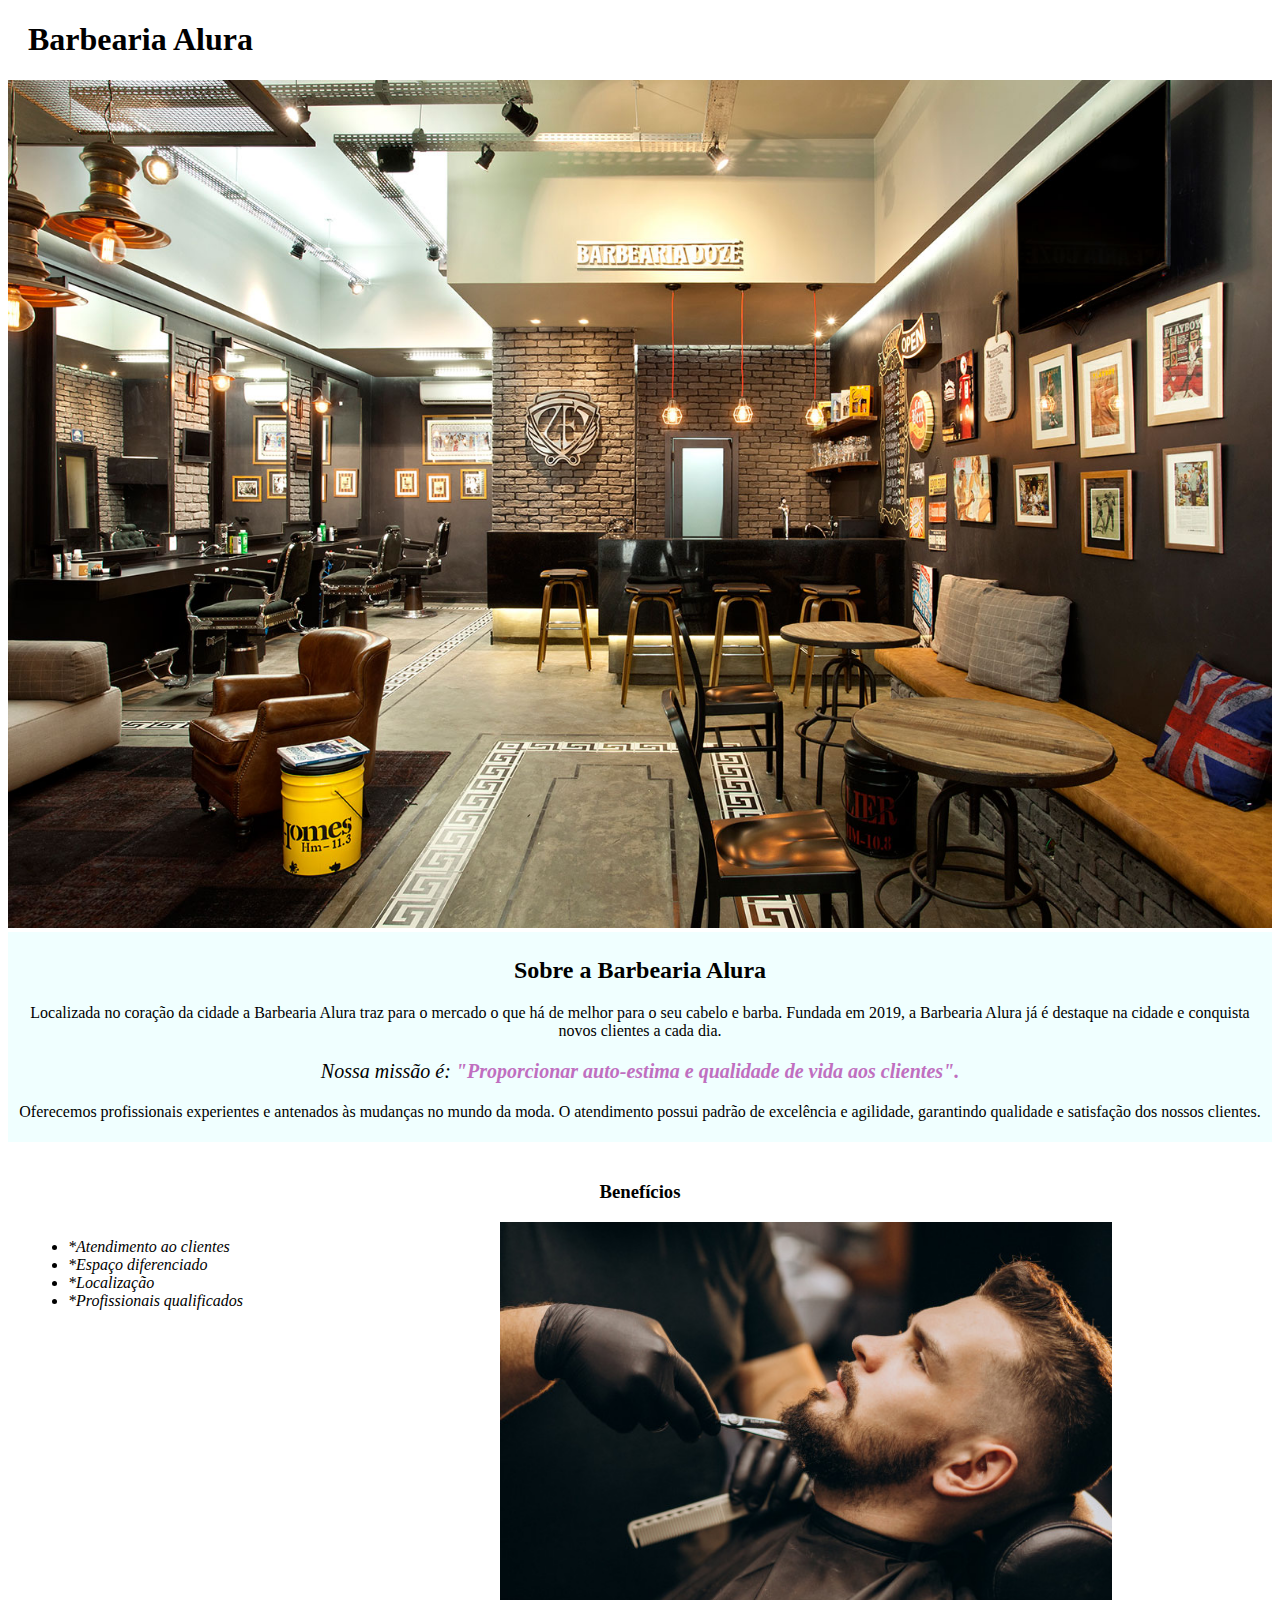
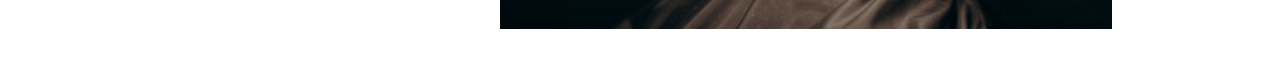
<file: index.html>
<!DOCTYPE html>
    
<html lang="pt-br">  
    <head>
        <meta charset="utf-8">
        <title>Barbearia Alura</title>
        <link rel ="stylesheet" href="Style-Principal.css">
    </head>
    <body> 
        <header><h1 class="titulo">Barbearia Alura</h1></header>       
        <img id="banner" src="Imagens/barbearia.jpg">
        <div class="principal">
            <h2 class="tituloCentralizado">Sobre a Barbearia Alura</h2>

            <p>Localizada no coração da cidade a Barbearia Alura traz para o mercado o que há de melhor para o seu cabelo e barba. Fundada em 2019, a Barbearia Alura já é destaque na cidade e conquista novos clientes a cada dia.</p>

            <p id="missao"><em>Nossa missão é: <strong>"Proporcionar auto-estima e qualidade de vida aos clientes".</strong></em></p>

            <p>Oferecemos profissionais experientes e antenados às mudanças no mundo da moda. O atendimento possui padrão de excelência e agilidade, garantindo qualidade e satisfação dos nossos clientes.</p>
        </div>
        <div class = "beneficios">
            <h3 class="tituloCentralizado">Benefícios</h3>        
            <ul>
                <li class="itensBeneficios">*Atendimento ao clientes</li>
                <li class="itensBeneficios">*Espaço diferenciado</li>
                <li class="itensBeneficios">*Localização</li>
                <li class="itensBeneficios">*Profissionais qualificados</li>
            </ul>
            <img src="Imagens/beneficios.jpg" class="imagemBeneficios">
        </div>
    </body>    
</html>
</file>
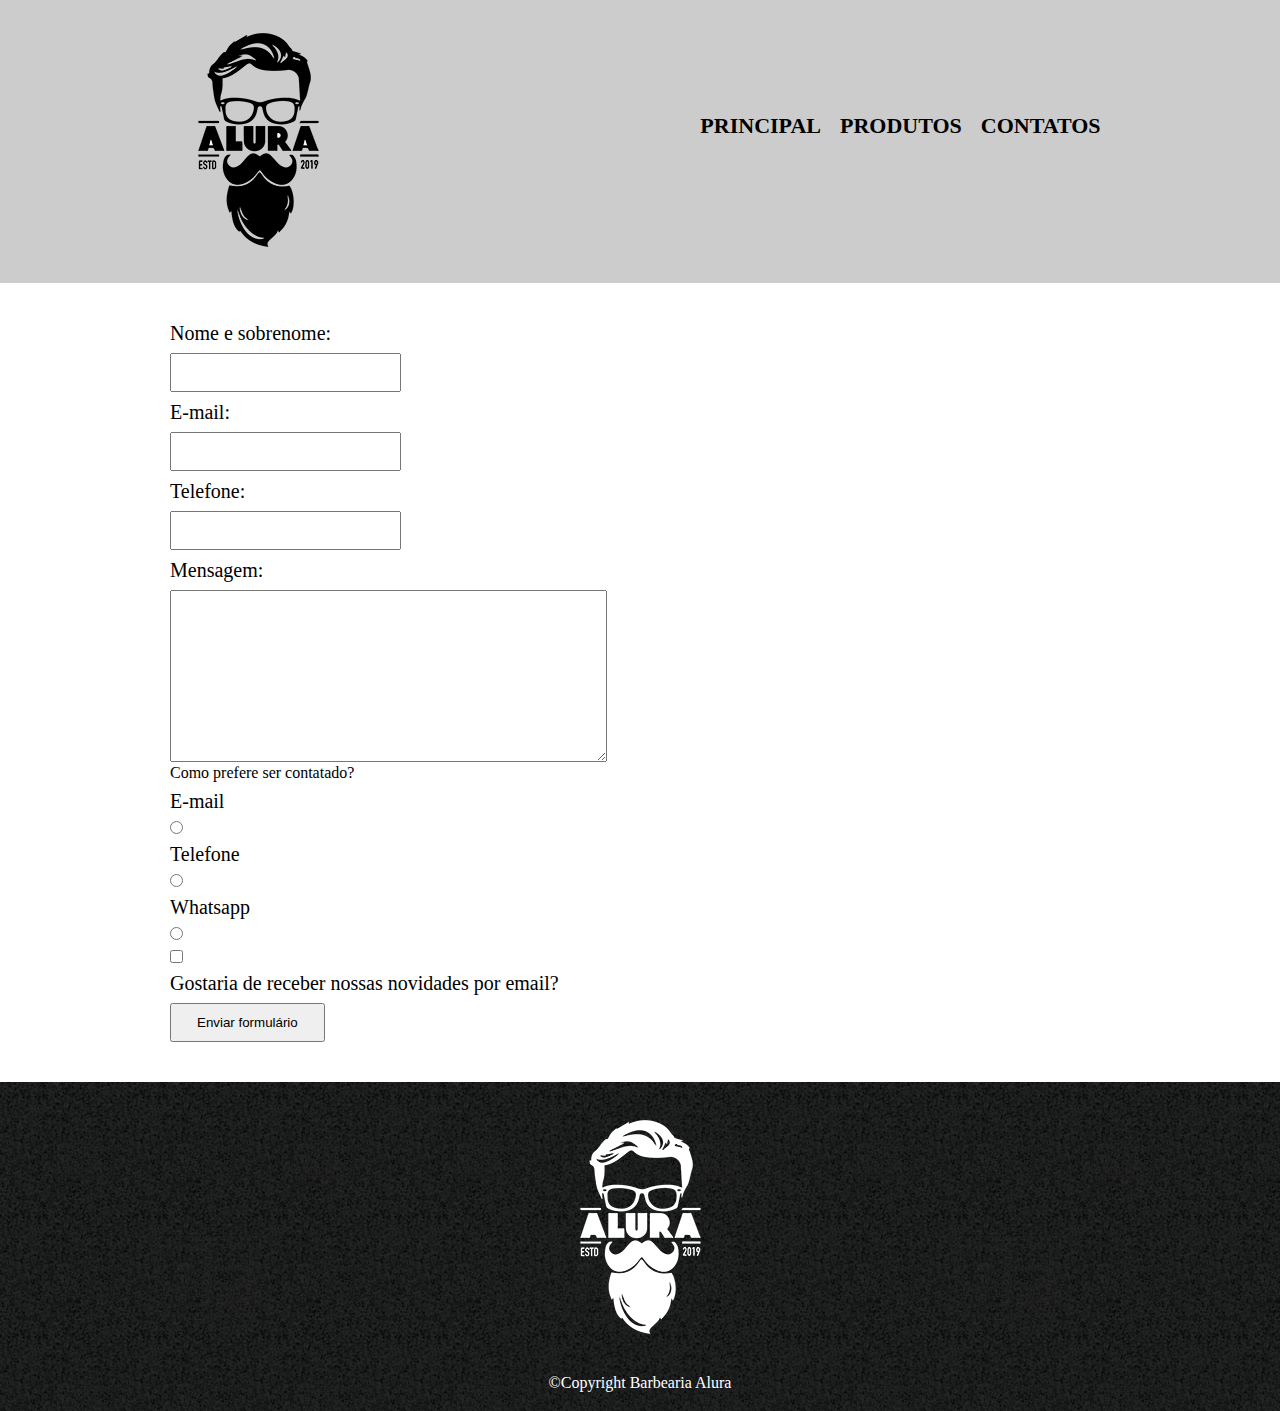
<file: contatos.html>
<!Doctype html>
<html lang="pt-br">
    <head>
        <meta charset="utf-8">
        <link rel="stylesheet" href="reset.css">
        <link rel="stylesheet" href="Style.css">
        <title>Contato</title>
    </head>
    <body>
        <header>
            <div class="caixa">
                <h1><img src="Imagens/logo.png"></h1>
                
                <nav>
                    <ul>
                        <li><a href="index.html">Principal</a></li>
                        <li><a href="produtos.html">Produtos</a></li>
                        <li><a href="contato.html">Contatos</a></li>
                    </ul>
                </nav>
            </div>
        </header>

        <main>
            <form>
                <label for="nomeSobrenome">Nome e sobrenome:</label>
                <input title="nome" type="text" id="nomeSobrenome">
                
                <label for="email">E-mail:</label>
                <input title="e-mail" type="text" id="email">
            
                <label for="telefone">Telefone:</label>
                <input title="telefone" type="text" id="telefone">

                <label for="mensagem">Mensagem:</label>
                <textarea cols="50" rows="10" id="mensagem"></textarea>

                <div>
                    <p>Como prefere ser contatado?</p>
                    <label for="emailRadio">E-mail</label>
                    <input type="radio" name="contatoRadio"  value="email" id="emailRadio">

                    <label for="telefoneRadio">Telefone</label>
                    <input type="radio" name="contatoRadio" value="telefone" id="telefoneRadio">

                    <label for="whatsappRadio">Whatsapp</label>
                    <input type="radio" name="contatoRadio" value="whatsapp" id="whatsappRadio">
                </div>
                
                
                <label for="checkBoxNovidade">
                    <input type="checkbox" value="receberNovidade" id="checkBoxNovidade"> Gostaria de receber nossas novidades por email?                
                </label>
                    
                <input type="submit" value="Enviar formulário">
            </form>
        </main>

        <footer>
            <img src="Imagens/logo-branco.png">
            <p class="copyright">&#169;Copyright Barbearia Alura</p>
        </footer>
    </body>
</html>
</file>
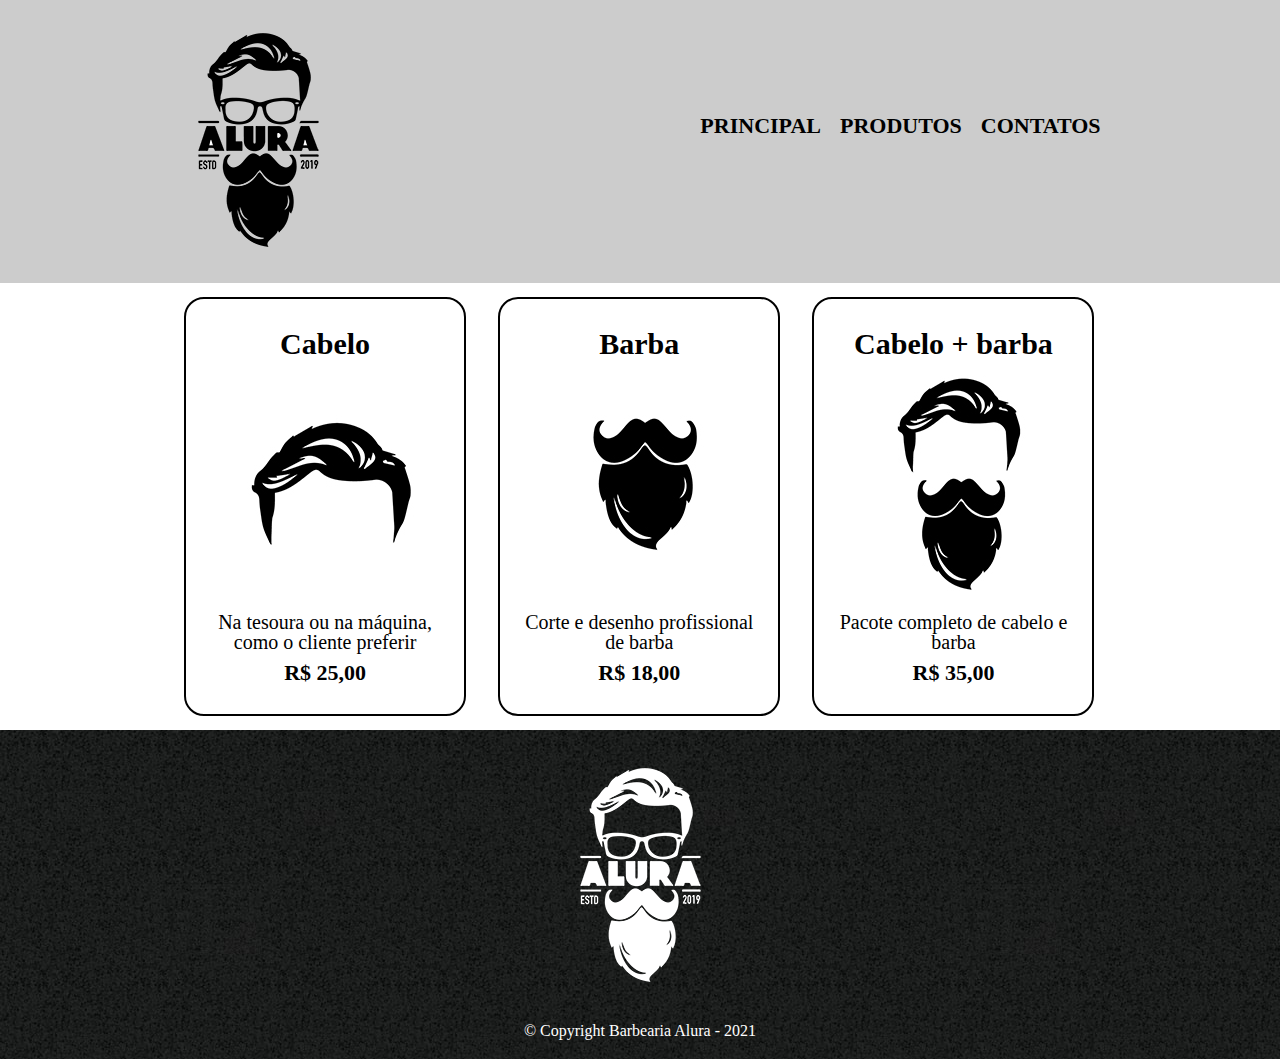
<file: produtos.html>
<!Doctype html>
<html lang="pt-br">
    <head>
        <meta charset="utf-8">
        <Title>Produtos - Barbearia Alura</Title>
        
        <link rel="stylesheet" href="reset.css">
        <link rel="stylesheet" href="Style.css">        
    </head>
    <body>
        <header>
            <div class="caixa">
                <h1><img src="Imagens/logo.png" class="logo"></h1>
                <nav>
                    <ul>
                        <li><a href="index.html">Principal</a></li>
                        <li><a href="produtos.html">Produtos</a></li>
                        <li><a href="contatos.html">Contatos</a></li>
                    </ul>
                </nav>
            </div>
        </header>
    
        <main>
            <ul class="produtos">
                <li>
                    <h2>Cabelo</h2>
                    <img src="Imagens/cabelo.jpg">
                    <p class="produtoDescricao">Na tesoura ou na máquina, como o cliente preferir</p>
                    <p class="produtoPreco">R$ 25,00</p>
                </li>
                <li>
                    <h2>Barba</h2> 
                    <img src="Imagens/barba.jpg">
                    <p class="produtoDescricao">Corte e desenho profissional de barba</p>
                    <p class="produtoPreco">R$ 18,00</p>
                </li>
                <li>
                    <h2>Cabelo + barba</h2> 
                    <img src="Imagens/cabelo+barba.jpg">
                    <p class="produtoDescricao">Pacote completo de cabelo e barba</p>
                    <p class="produtoPreco">R$ 35,00</p>
                </li>
            </ul>

        </main>

        <footer>
            <img class="imagemFooter" src="Imagens/logo-branco.png">
            <p class="copyright"> &#169; Copyright Barbearia Alura - 2021</p>
        </footer>
    </body>
</html>
</file>
<file: Style-Principal.css>
.titulo
{
    padding-left: 20px;   
}
#banner
{
    width: 100%;
}
.principal
{
    background: #f0ffff;
    padding: 5px;
}

.tituloCentralizado
{
    text-align: center;
}

p
{
    text-align: center;
}

#missao
{
    font-size: 20px;
}

em strong
{
    color:rgb(192, 111, 192);
}

.beneficios
{
    background: #ffffff;
    padding: 20px;
}

.itensBeneficios
{
    font-style: italic;
}

ul
{
    display: inline-block;
    vertical-align: top;
    width: 20%;
    margin-right: 15%;
}
.imagemBeneficios
{
    width: 50%;
    
}
</file>
<file: Style.css>
header
{
    
    background: #CCCCCC;
    padding: 15px 0;
}

.caixa
{
    position: relative;
    width: 940px;
    margin: 0 auto; 
}

.logo
{
    display: inline-block;
}

nav
{
    position: absolute;
    top: 100px;
    right: 1%;

}

nav li
{
    display: inline-block;
    margin: 0 0 0 15px;
}

nav a 
{
    text-transform: uppercase;
    color: #000000;
    font-weight: bold;
    font-size: 22px;
    text-decoration-line: none;
}

nav a:hover
{
    color: #2d47da;  
}

.produtos
{
    width: 940px;
    margin: 0 auto;
}

.produtos li
{
    display: inline-block;
    text-align: center;
    width: 30%;
    vertical-align: top;
    margin: 1.5%;
    padding: 30px 20px;
    box-sizing: border-box;
    border:2px solid #000000;
    border-radius: 20px;
}

.produtos h2
{
    font-size: 30px; 
    font-weight: bold;  
}

.produtos li:hover
{
    border-color:  #2d47da;
    
}

.produtos li:hover h2
{
    font-size: 35px;    
}

.produtos li:active
{
    border-color:  #8d159c;    
}

.produtoDescricao
{
    font-size: 20px;
}

.produtoPreco
{
    font-size: 22px;
    font-weight: bold;
    margin: 10px 0 0 0;
}

footer
{
    text-align: center;
    background: url(Imagens/bg.jpg);
    padding: 20px;
}
.copyright
{
    color: #ffffff;
    margin-top: 20px;    
}

main
{
    width: 940px;
    margin: 0 auto;
}

form
{
    margin: 40px 0;
}

form label
{
    font-size: 20px;
    margin: 10px 0;
    display: block;
}

form input
{
    display: block;
    padding: 10px 25px;
    margin: 10px 0;
}

form textarea
{
    padding: 10px;
}
</file>
